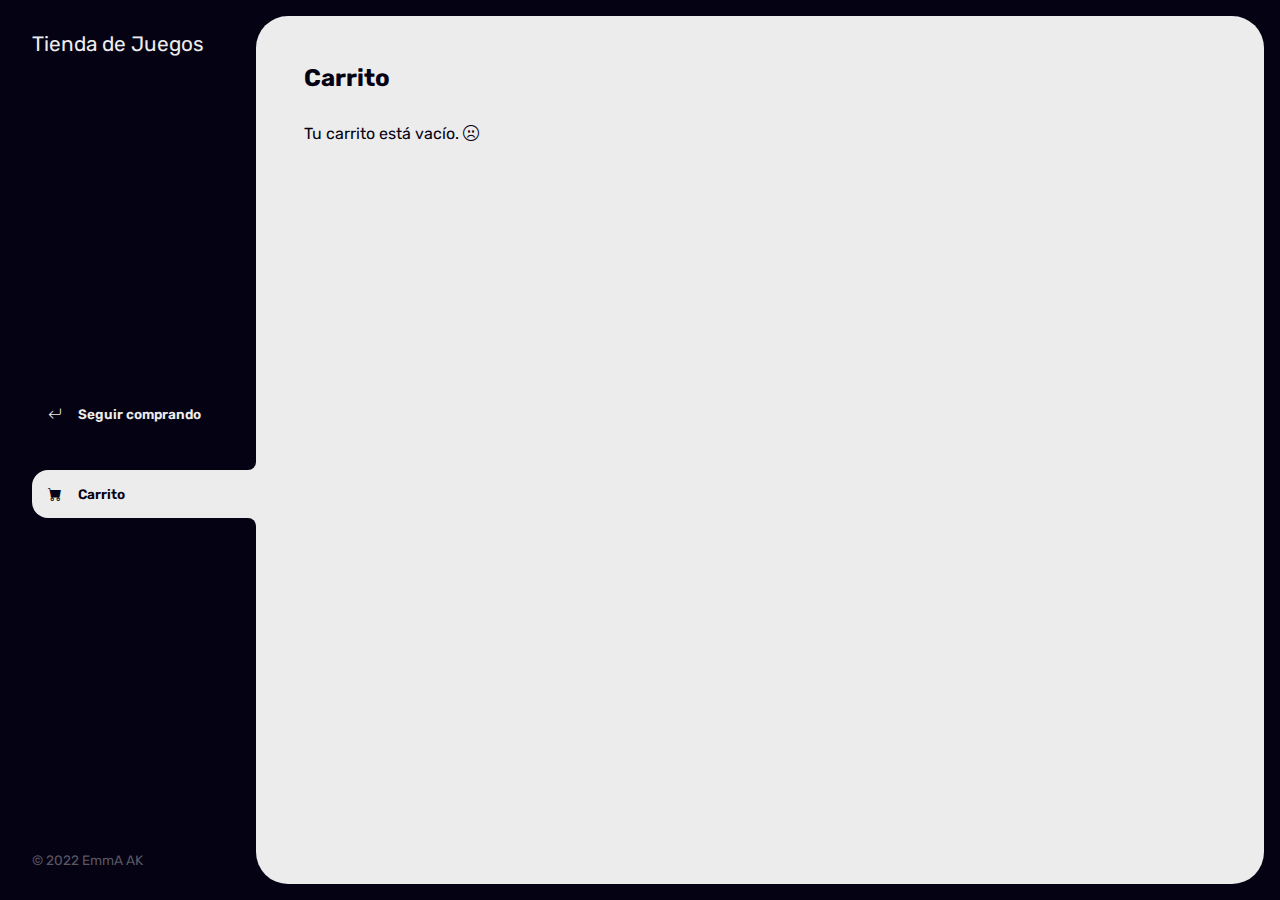
<file: carrito.html>
<!DOCTYPE html>
<html lang="es">
<head>
    <meta charset="UTF-8">
    <meta http-equiv="X-UA-Compatible" content="IE=edge">
    <meta name="viewport" content="width=device-width, initial-scale=1.0">
    <title>Tienda de Juegos</title>
    <link rel="stylesheet" href="https://cdn.jsdelivr.net/npm/bootstrap-icons@1.9.1/font/bootstrap-icons.css">
    <link rel="stylesheet" href="./css/main.css">
</head>
<body>

    <div class="wrapper">
        <header class="header-mobile">
            <h1 class="logo">Tienda de Juegos</h1>
            <button class="open-menu" id="open-menu">
                <i class="bi bi-list"></i>
            </button>
        </header>
        <aside>
            <button class="close-menu" id="close-menu">
                <i class="bi bi-x"></i>
            </button>
            <header>
                <h1 class="logo">Tienda de Juegos</h1>
            </header>
            <nav>
                <ul>
                    <li>
                        <a class="boton-menu boton-volver" href="./index.html">
                            <i class="bi bi-arrow-return-left"></i> Seguir comprando
                        </a>
                    </li>
                    <li>
                        <a class="boton-menu boton-carrito active" href="./carrito.html">
                            <i class="bi bi-cart-fill"></i> Carrito
                        </a>
                    </li>
                </ul>
            </nav>
            <footer>
                <p class="texto-footer">© 2022 EmmA AK</p>
            </footer>
        </aside>
        <main>
            <h2 class="titulo-principal">Carrito</h2>
            <div class="contenedor-carrito">
                <p id="carrito-vacio" class="carrito-vacio">Tu carrito está vacío. <i class="bi bi-emoji-frown"></i></p>

                <div id="carrito-productos" class="carrito-productos disabled">
                    <!-- JS -->
                </div>

                <div id="carrito-acciones" class="carrito-acciones disabled">
                    <div class="carrito-acciones-izquierda">
                        <button id="carrito-acciones-vaciar" class="carrito-acciones-vaciar">Vaciar carrito</button>
                    </div>
                    <div class="carrito-acciones-derecha">
                        <div class="carrito-acciones-total">
                            <p>Total:</p>
                            <p id="total">$3000</p>
                        </div>
                        <button id="carrito-acciones-comprar" class="carrito-acciones-comprar">Comprar ahora</button>
                    </div>
                </div>

                <p id="carrito-comprado" class="carrito-comprado disabled">Muchas gracias por tu compra. <i class="bi bi-emoji-laughing"></i></p>

            </div>
        </main>
    </div>
    
    <script src="./js/carrito.js"></script>
    <script src="./js/menu.js"></script>
</body>
</html>
</file>
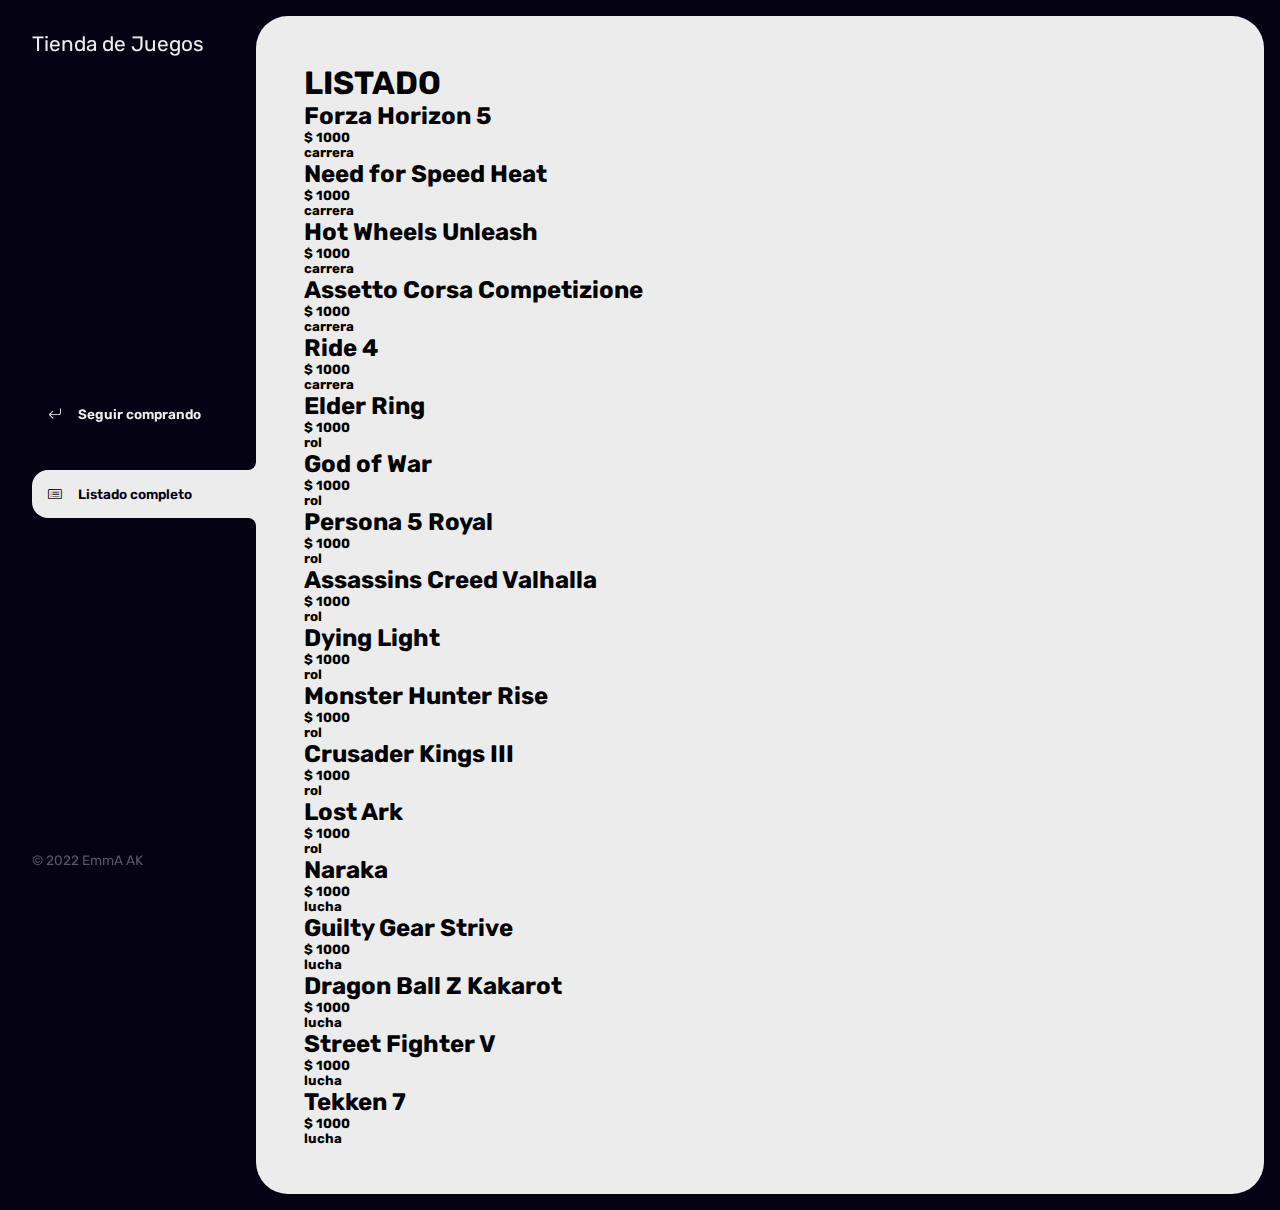
<file: listado.html>
<!DOCTYPE html>
<html lang="es">
<head>
    <meta charset="UTF-8">
    <meta http-equiv="X-UA-Compatible" content="IE=edge">
    <meta name="viewport" content="width=device-width, initial-scale=1.0">
    <title>Tienda de Juegos</title>
    <link rel="stylesheet" href="https://cdn.jsdelivr.net/npm/bootstrap-icons@1.9.1/font/bootstrap-icons.css">
    <link rel="stylesheet" href="./css/main.css">
</head>
<body>

    <div class="wrapper">
        <header class="header-mobile">
            <h1 class="logo">Tienda de Juegos</h1>
            <button class="open-menu" id="open-menu">
                <i class="bi bi-list"></i>
            </button>
        </header>
        <aside>
            <button class="close-menu" id="close-menu">
                <i class="bi bi-x"></i>
            </button>
            <header>
                <h1 class="logo">Tienda de Juegos</h1>
            </header>
            <nav>
                <ul>
                    <li>
                        <a class="boton-menu boton-volver" href="./index.html">
                            <i class="bi bi-arrow-return-left"></i> Seguir comprando
                        </a>
                    </li>
                    <li>
                        <a class="boton-menu boton-carrito active">
                            <i class="bi bi-card-list"></i> Listado completo
                        </a>
                    </li>
                </ul>
            </nav>
            <footer>
                <p class="texto-footer">© 2022 EmmA AK</p>
            </footer>
        </aside>
        <main>
        <div>
            <h1>LISTADO</h1>
            <ul id="lista-productos"></ul>
        </div>
        </main>
    </div>
    
    <script src="./js/listado.js"></script>
    <script src="./js/menu.js"></script>
</body>
</html>
</file>
<file: css/main.css>
@import url('https://fonts.googleapis.com/css2?family=Rubik:wght@300;400;500;600;700;800;900&display=swap');

:root {
    --clr-main: #050213;
    --clr-main-light: #5a5764;
    --clr-white: #ececec;
    --clr-gray: #e2e2e2;
    --clr-red: #961818;
}

* {
    margin: 0;
    padding: 0;
    box-sizing: border-box;
    font-family: 'Rubik', sans-serif;
}

h1, h2, h3, h4, h5, h6, p, a, input, textarea, ul {
    margin: 0;
    padding: 0;
}

ul {
    list-style-type: none;
}

a {
    text-decoration: none;
}

.wrapper {
    display: grid;
    grid-template-columns: 1fr 4fr;
    background-color: var(--clr-main);
}

aside {
    padding: 2rem;
    padding-right: 0;
    color: var(--clr-white);
    position: sticky;
    top: 0;
    height: 100vh;
    display: flex;
    flex-direction: column;
    justify-content: space-between;
}

.logo {
    font-weight: 400;
    font-size: 1.3rem;
}

.menu {
    display: flex;
    flex-direction: column;
    gap: .5rem;
}

.boton-menu {
    background-color: transparent;
    border: 0;
    color: var(--clr-white);
    cursor: pointer;
    display: flex;
    align-items: center;
    gap: 1rem;
    font-weight: 600;
    padding: 1rem;
    font-size: .85rem;
    width: 100%;
}

.boton-menu.active {
    background-color: var(--clr-white);
    color: var(--clr-main);
    border-top-left-radius: 1rem;
    border-bottom-left-radius: 1rem;
    position: relative;
}

.boton-menu.active::before {
    content: '';
    position: absolute;
    width: 1rem;
    height: 2rem;
    bottom: 100%;
    right: 0;
    background-color: transparent;
    border-bottom-right-radius: .5rem;
    box-shadow: 0 1rem 0 var(--clr-white);
}

.boton-menu.active::after {
    content: '';
    position: absolute;
    width: 1rem;
    height: 2rem;
    top: 100%;
    right: 0;
    background-color: transparent;
    border-top-right-radius: .5rem;
    box-shadow: 0 -1rem 0 var(--clr-white);
}

.boton-menu > i.bi-hand-index-thumb-fill,
.boton-menu > i.bi-hand-index-thumb {
    transform: rotateZ(90deg);
}

.boton-carrito {
    margin-top: 2rem;
}

.numerito {
    background-color: var(--clr-white);
    color: var(--clr-main);
    padding: .15rem .25rem;
    border-radius: .25rem;
}

.boton-carrito.active .numerito {
    background-color: var(--clr-main);
    color: var(--clr-white);
}

.texto-footer {
    color: var(--clr-main-light);
    font-size: .85rem;
}

main {
    background-color: var(--clr-white);
    margin: 1rem;
    margin-left: 0;
    border-radius: 2rem;
    padding: 3rem;
}

.titulo-principal {
    color: var(--clr-main);
    margin-bottom: 2rem;
}

.contenedor-productos {
    display: grid;
    grid-template-columns: repeat(4, 1fr);
    gap: 1rem;
}

.producto-imagen {
    max-width: 100%;
    border-radius: 1rem;
}

.producto-detalles {
    background-color: var(--clr-main);
    color: var(--clr-white);
    padding: .5rem;
    border-radius: 1rem;
    margin-top: -2rem;
    position: relative;
    display: flex;
    flex-direction: column;
    gap: .25rem;
}

.producto-titulo {
    font-size: 1rem;
}

.producto-agregar {
    border: 0;
    background-color: var(--clr-white);
    color: var(--clr-main);
    padding: .4rem;
    text-transform: uppercase;
    border-radius: 2rem;
    cursor: pointer;
    border: 2px solid var(--clr-white);
    transition: background-color .2s, color .2s;
}

.producto-agregar:hover {
    background-color: var(--clr-main);
    color: var(--clr-white);
}


/** CARRITO **/

.contenedor-carrito {
    display: flex;
    flex-direction: column;
    gap: 1.5rem;
}

.carrito-vacio,
.carrito-comprado {
    color: var(--clr-main);
}

.carrito-productos {
    display: flex;
    flex-direction: column;
    gap: 1rem;
}

.carrito-producto {
    display: flex;
    justify-content: space-between;
    align-items: center;
    background-color: var(--clr-gray);
    color: var(--clr-main);
    padding: .5rem;
    padding-right: 1.5rem;
    border-radius: 1rem;
}

.carrito-producto-imagen {
    width: 4rem;
    border-radius: 1rem;
}

.carrito-producto small {
    font-size: .75rem;
}

.carrito-producto-eliminar {
    border: 0;
    background-color: transparent;
    color: var(--clr-red);
    cursor: pointer;
}

.carrito-acciones {
    display: flex;
    justify-content: space-between;
}

.carrito-acciones-vaciar {
    border: 0;
    background-color: var(--clr-gray);
    padding: 1rem;
    border-radius: 1rem;
    color: var(--clr-main);
    text-transform: uppercase;
    cursor: pointer;
}

.carrito-acciones-derecha {
    display: flex;
}

.carrito-acciones-total {
    display: flex;
    background-color: var(--clr-gray);
    padding: 1rem;
    color: var(--clr-main);
    text-transform: uppercase;
    border-top-left-radius: 1rem;
    border-bottom-left-radius: 1rem;
    gap: 1rem;
}

.carrito-acciones-comprar {
    border: 0;
    background-color: var(--clr-main);
    padding: 1rem;
    color: var(--clr-white);
    text-transform: uppercase;
    cursor: pointer;
    border-top-right-radius: 1rem;
    border-bottom-right-radius: 1rem;
}

.header-mobile {
    display: none;
}

.close-menu {
    display: none;
}

.disabled {
    display: none;
}

/*** MEDIA QUERIES ***/

@media screen and (max-width: 850px) {
    .contenedor-productos {
        grid-template-columns: 1fr 1fr 1fr;
    }
}

@media screen and (max-width: 675px) {
    .contenedor-productos {
        grid-template-columns: 1fr 1fr;
    }
}

@media screen and (max-width: 600px) {

    .wrapper {
        min-height: 100vh;
        display: flex;
        flex-direction: column;
    }

    aside {
        position: fixed;
        z-index: 9;
        background-color: var(--clr-main);
        left: 0;
        box-shadow: 0 0 0 100vmax rgba(0, 0, 0, .75);
        transform: translateX(-100%);
        opacity: 0;
        visibility: hidden;
        transition: .2s;
    }

    .aside-visible {
        transform: translateX(0);
        opacity: 1;
        visibility: visible;
    }

    .boton-menu.active::before,
    .boton-menu.active::after {
        display: none;
    }

    main {
        margin: 1rem;
        margin-top: 0;
        padding: 2rem;
    }

    .contenedor-productos {
        grid-template-columns: 1fr 1fr;
    }

    .header-mobile {
        padding: 1rem;
        display: flex;
        justify-content: space-between;
        align-items: center;
    }

    .header-mobile .logo {
        color: var(--clr-gray);
    }

    .open-menu, .close-menu {
        background-color: transparent;
        color: var(--clr-gray);
        border: 0;
        font-size: 2rem;
        cursor: pointer;
    }

    .close-menu {
        display: block;
        position: absolute;
        top: 1rem;
        right: 1rem;
    }

    .carrito-producto {
        gap: 1rem;
        flex-wrap: wrap;
        justify-content: flex-start;
        padding: .5rem;
    }

    .carrito-producto-subtotal {
        display: none;
    }

    .carrito-acciones {
        flex-wrap: wrap;
        row-gap: 1rem;
    }
    

}



@media screen and (max-width: 400px) {
    .contenedor-productos {
        grid-template-columns: 1fr;
    }
}
</file>
